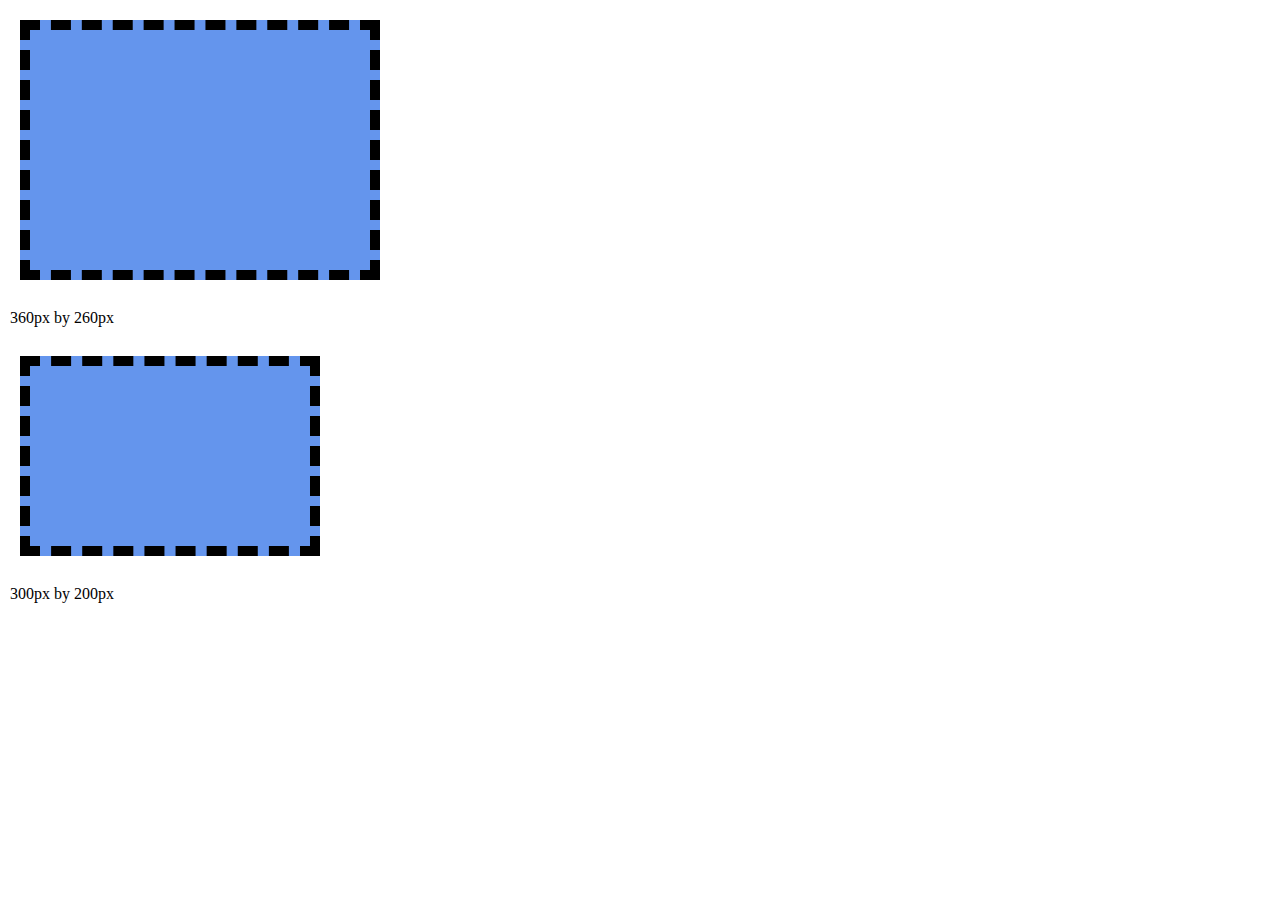
<file: exercise-1/index.html>
<!DOCTYPE html>
<html lang="en">

<head>
    <meta charset="UTF-8">
    <meta name="viewport" content="width=device-width, initial-scale=1.0">
    <title>Box-model-2-ex1</title>
    <link rel="stylesheet" href="assets/stylesheets/style.css">
</head>

<body>
    <div class="box">
    </div>

    <div>
        <p>360px by 260px</p>
    </div>

    <div class="box2"></div>
    <div>
        <p>300px by 200px</p>
    </div>
</body>

</html>
</file>
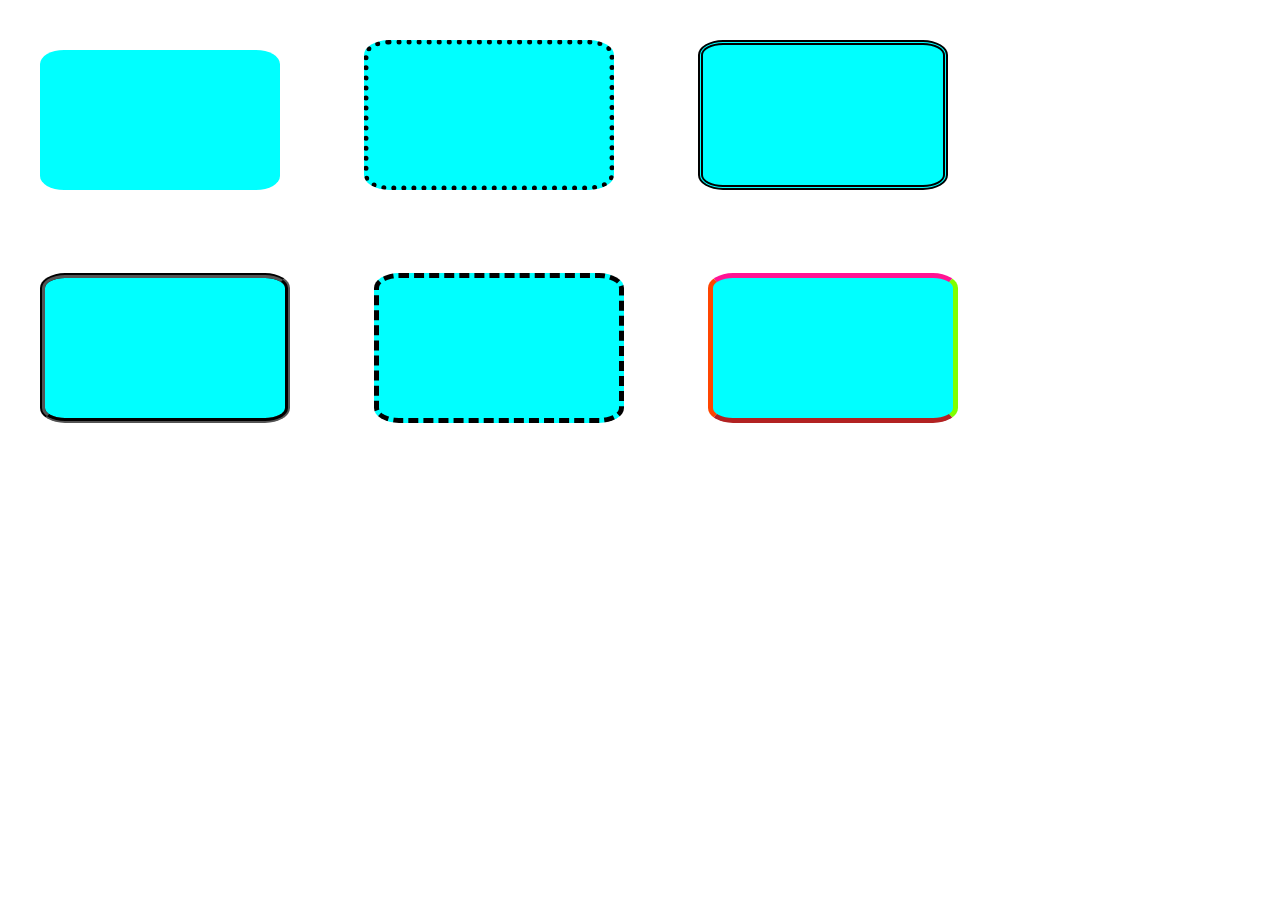
<file: exercise-2/index.html>
<!DOCTYPE html>
<html lang="en">

<head>
    <meta charset="UTF-8">
    <meta name="viewport" content="width=device-width, initial-scale=1.0">
    <title>Box-model-2-Ex2</title>
    <link rel="stylesheet" href="assets/stylesheets/style.css">
</head>

<body>
    <div class="box box1"></div>
    <div class="box box2"></div>
    <div class="box box3"></div>
    <div class="box box4"></div>
    <div class="box box5"></div>
    <div class="box box6"></div>
</body>

</html>
</file>
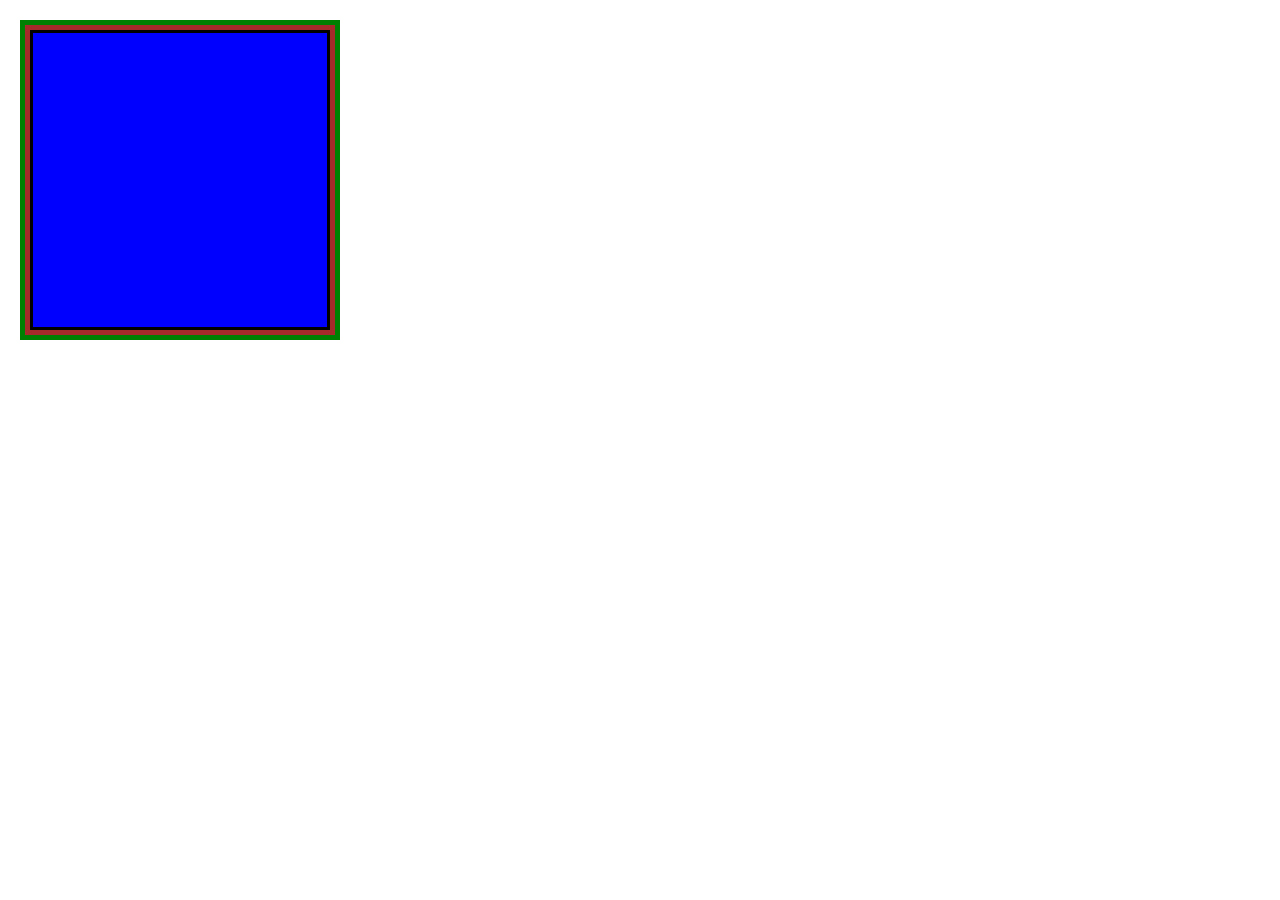
<file: exercise-3/index.html>
<!DOCTYPE html>
<html lang="en">

<head>
    <meta charset="UTF-8">
    <meta name="viewport" content="width=device-width, initial-scale=1.0">
    <title>Box-model-2-Ex3</title>
    <link rel="stylesheet" href="assets/stylesheets/style.css">
</head>

<body>
    <div class="box"></div>
</body>

</html>
</file>
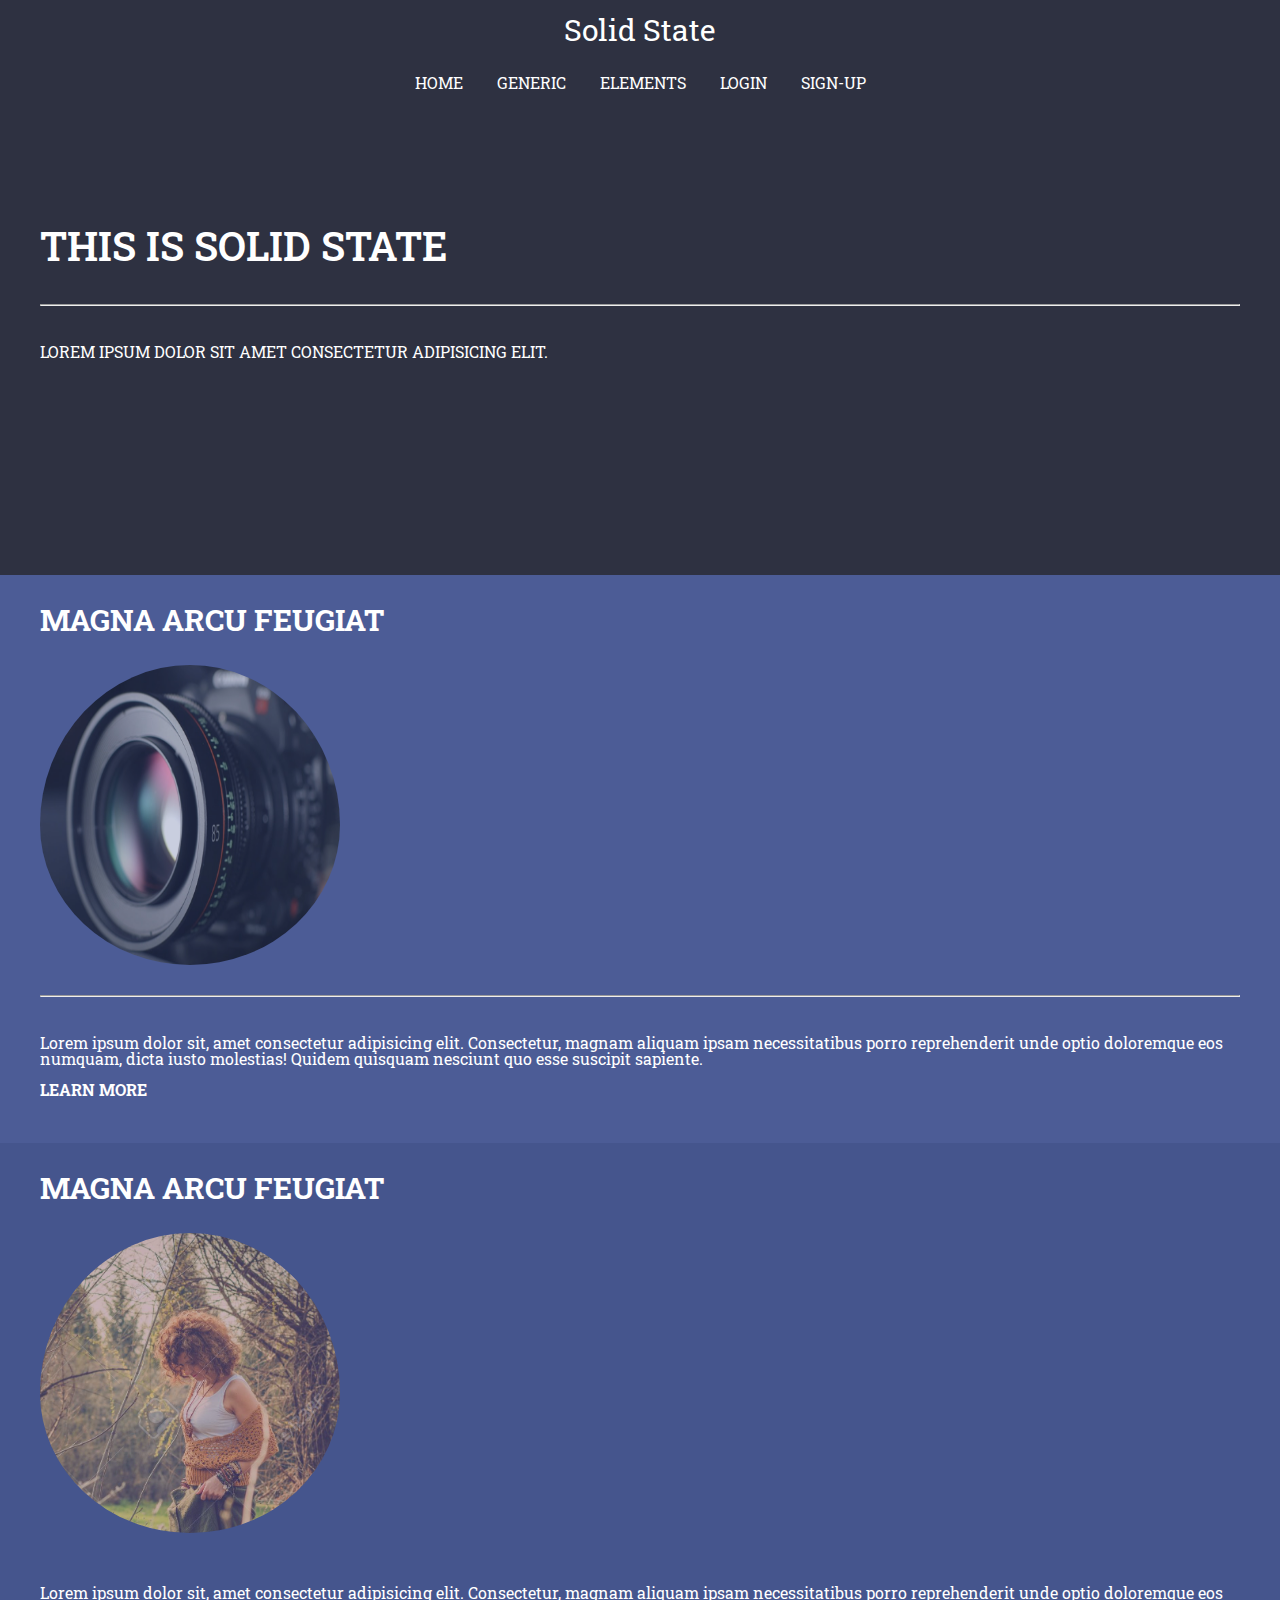
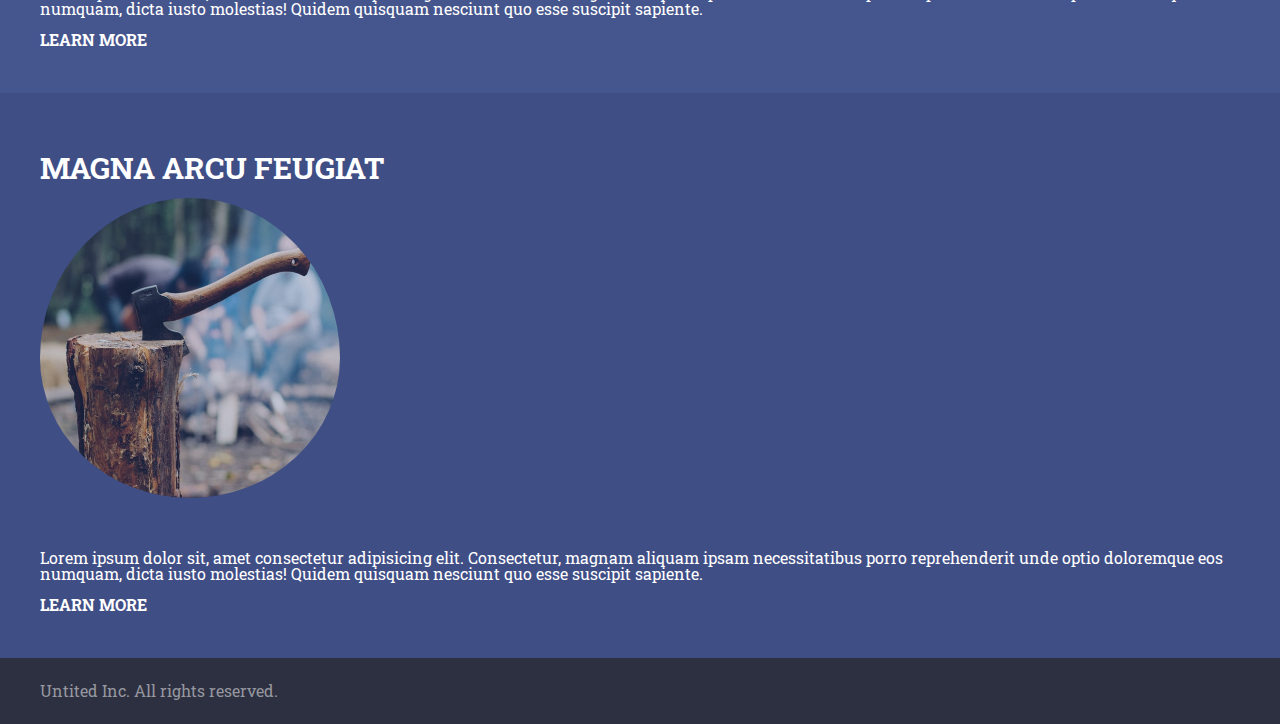
<file: pair-programming/index.html>
<!DOCTYPE html>
<html lang="en">

<head>
    <meta charset="UTF-8">
    <meta name="viewport" content="width=device-width, initial-scale=1.0">
    <title>Box-model-2-PP</title>
    <link rel="stylesheet" href="assets/stylesheets/style.css">

    <link href="https://fonts.googleapis.com/css?family=Roboto+Slab:400,500,600,700&display=swap" rel="stylesheet">

</head>

<body>

    <header>
        <div class="container">
            <h2 class="text">Solid State</h2>
            <nav class="top-nav">
                <a href="index.html" class="header-nav">Home</a>
                <a href="generic.html" class="header-nav">Generic</a>
                <a href="elements.html" class="header-nav">Elements</a>
                <a href="login.html" class="header-nav">Login</a>
                <a href="sign-up.html" class="header-nav">Sign-up</a>
            </nav>
        </div>

    </header>


    <main>
        <section class="primary-section">
            <div class="container">
                <h1 class="text primary">This is solid state</h1>
                <hr>
                <p class="text primary-para">Lorem ipsum dolor sit amet consectetur adipisicing elit.</p>
            </div>

        </section>

        <section class="section-two">
            <div class="container">
                <h3 class="text">Magna Arcu Feugiat</h3>
                <img src="assets/media/images/camera.jpeg" alt="Camera">
                <hr class="hr2">
                <p class="text bottom-sections">Lorem ipsum dolor sit, amet consectetur adipisicing elit. Consectetur, magnam aliquam ipsam necessitatibus porro reprehenderit unde optio doloremque eos numquam, dicta iusto molestias! Quidem quisquam nesciunt quo esse suscipit sapiente.</p>
                <nav>
                    <a href="learn-more.html" class="learn-more">Learn more</a></nav>
            </div>
        </section>

        <section class="section-three">
            <div class="container">
                <h3 class="text">Magna Arcu Feugiat</h3>
                <img src="assets/media/images/female-click.jpg" alt="Female in Nature">
                <p class="text bottom-sections">Lorem ipsum dolor sit, amet consectetur adipisicing elit. Consectetur, magnam aliquam ipsam necessitatibus porro reprehenderit unde optio doloremque eos numquam, dicta iusto molestias! Quidem quisquam nesciunt quo esse suscipit sapiente.</p>
                <nav>
                    <a href="learn-more.html" class="learn-more">Learn more</a></nav>
            </div>
        </section>

        <section class="section-four">
            <div class="container">
                <h3 class="text bottom-sections">Magna Arcu Feugiat</h3>
                <img src="assets/media/images/axe-wood.jpeg" alt="Axe in Wood">
                <p class="text bottom-sections">Lorem ipsum dolor sit, amet consectetur adipisicing elit. Consectetur, magnam aliquam ipsam necessitatibus porro reprehenderit unde optio doloremque eos numquam, dicta iusto molestias! Quidem quisquam nesciunt quo esse suscipit sapiente.</p>
                <nav>
                    <a href="learn-more.html" class="learn-more">Learn more</a></nav>
            </div>
        </section>

    </main>


    <footer>
        <div class="container">
            <p>Untited Inc. All rights reserved.</p>
        </div>
    </footer>

</body>

</html>
</file>
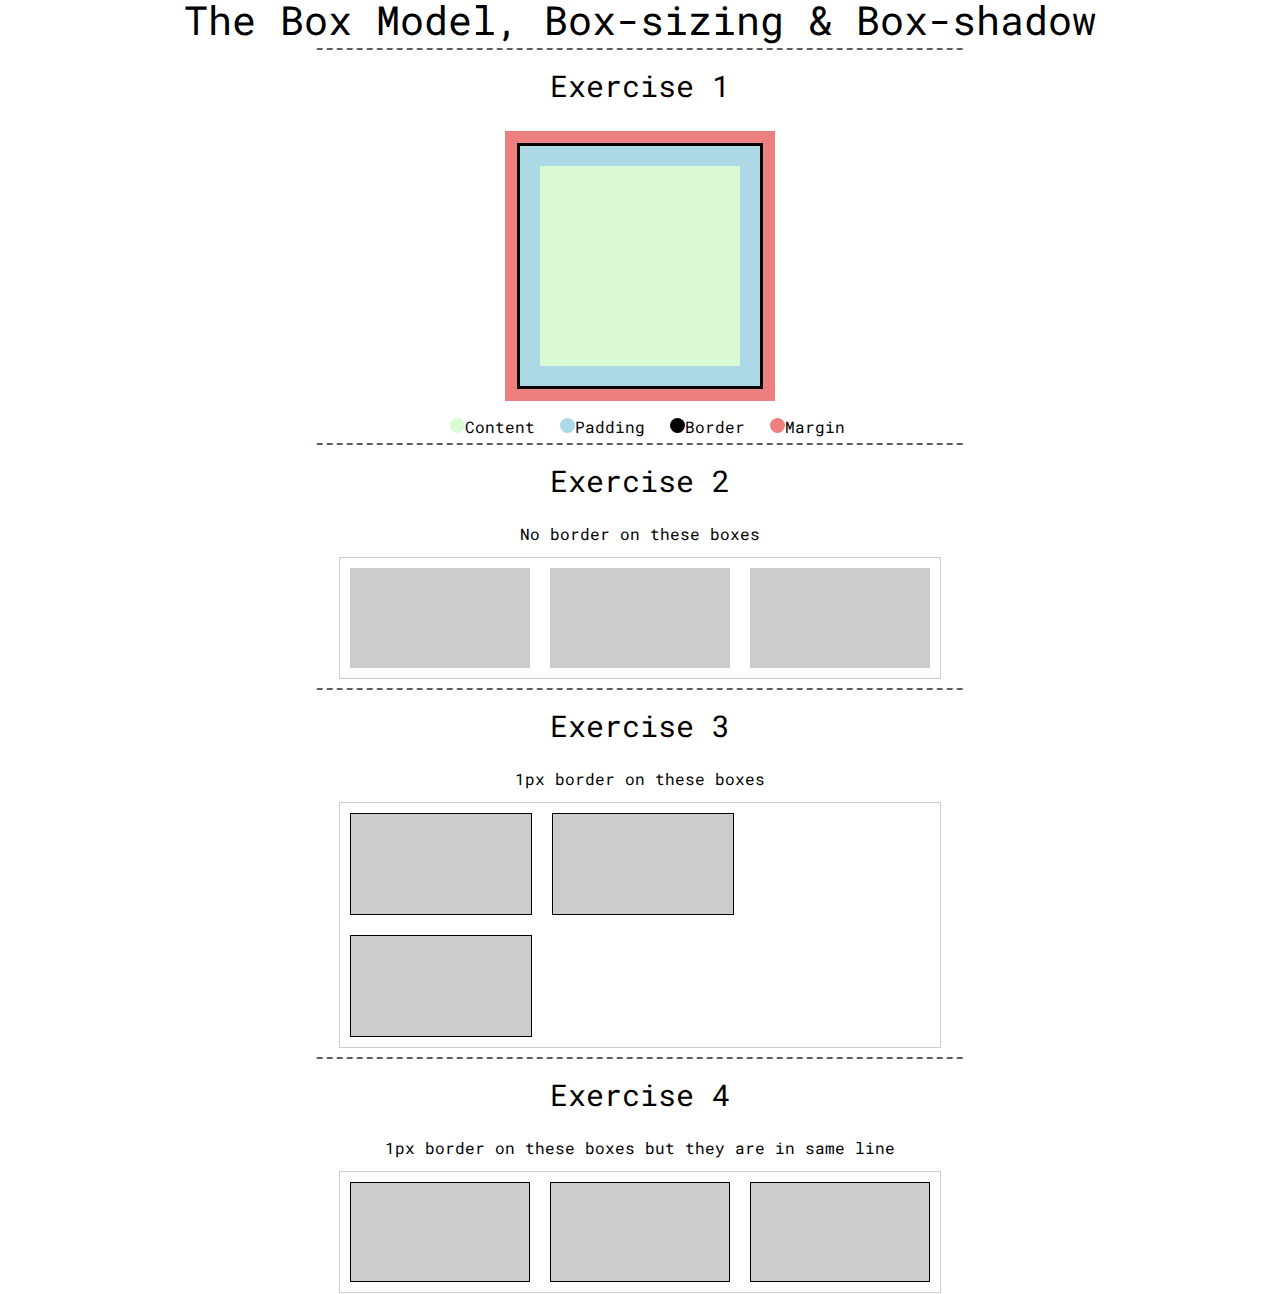
<file: project/index.html>
<!DOCTYPE html>
<html lang="en">

<head>
    <meta charset="UTF-8">
    <meta name="viewport" content="width=device-width, initial-scale=1.0">
    <title>Box-model-2-P1</title>
    <link rel="stylesheet" href="assets/stylesheets/style.css">

    <link href="https://fonts.googleapis.com/css?family=Roboto+Mono&display=swap" rel="stylesheet">

</head>

<header>
    <h1>The Box Model, Box-sizing & Box-shadow</h1>
    <div>-----------------------------------------------------------------</div>
</header>

<main>
    <section>
        <h2>Exercise 1</h2>
        <div class="box"></div>
        <ul>
            <li><span class="content"></span>Content</li>
            <li><span class="padding"></span>Padding</li>
            <li><span class="border"></span>Border</li>
            <li><span class="margin"></span>Margin</li>
        </ul>
    </section>
    <div>-----------------------------------------------------------------</div>
    <section class="no-border">
        <h2>Exercise 2</h2>
        <p>No border on these boxes</p>
        <div class="parent-box box2">
            <div class="child-box box2-child1"></div>
            <div class="child-box box2-child1"></div>
            <div class="child-box box2-child1"></div>
        </div>
    </section>
    <div>-----------------------------------------------------------------</div>
    <section>
        <h2>Exercise 3</h2>
        <p>1px border on these boxes</p>
        <div class="parent-box box3">
            <div class="child-box box3-child1"></div>
            <div class="child-box box3-child1"></div>
            <div class="child-box box3-child1"></div>
        </div>
    </section>
    <div>-----------------------------------------------------------------</div>
    <section>
        <h2>Exercise 4</h2>
        <p>1px border on these boxes but they are in same line</p>
        <div class="parent-box box4">
            <div class="child-box box4-child1"></div>
            <div class="child-box box4-child1"></div>
            <div class="child-box box4-child1"></div>
        </div>
    </section>
</main>

<body>

</body>

</html>
</file>
<file: exercise-1/assets/stylesheets/style.css>
/* http://meyerweb.com/eric/tools/css/reset/ 
   v2.0 | 20110126
   License: none (public domain)
*/

html,
body,
div,
span,
applet,
object,
iframe,
h1,
h2,
h3,
h4,
h5,
h6,
p,
blockquote,
pre,
a,
abbr,
acronym,
address,
big,
cite,
code,
del,
dfn,
em,
img,
ins,
kbd,
q,
s,
samp,
small,
strike,
strong,
sub,
sup,
tt,
var,
b,
u,
i,
center,
dl,
dt,
dd,
ol,
ul,
li,
fieldset,
form,
label,
legend,
table,
caption,
tbody,
tfoot,
thead,
tr,
th,
td,
article,
aside,
canvas,
details,
embed,
figure,
figcaption,
footer,
header,
hgroup,
menu,
nav,
output,
ruby,
section,
summary,
time,
mark,
audio,
video {
    margin: 0;
    padding: 0;
    border: 0;
    font-size: 100%;
    font: inherit;
    vertical-align: baseline;
}


/* HTML5 display-role reset for older browsers */

article,
aside,
details,
figcaption,
figure,
footer,
header,
hgroup,
menu,
nav,
section {
    display: block;
}

body {
    line-height: 1;
}

ol,
ul {
    list-style: none;
}

blockquote,
q {
    quotes: none;
}

blockquote:before,
blockquote:after,
q:before,
q:after {
    content: '';
    content: none;
}

table {
    border-collapse: collapse;
    border-spacing: 0;
}


/* Code Begins */

.box {
    width: 300px;
    height: 200px;
    padding: 20px;
    border: 10px dashed black;
    margin: 20px;
    background-color: cornflowerblue;
}

.box2 {
    width: 300px;
    height: 200px;
    padding: 20px;
    border: 10px dashed black;
    margin: 20px;
    box-sizing: border-box;
    background-color: cornflowerblue;
}

p {
    padding: 10px;
}
</file>
<file: exercise-2/assets/stylesheets/style.css>
/* http://meyerweb.com/eric/tools/css/reset/ 
   v2.0 | 20110126
   License: none (public domain)
*/

html,
body,
div,
span,
applet,
object,
iframe,
h1,
h2,
h3,
h4,
h5,
h6,
p,
blockquote,
pre,
a,
abbr,
acronym,
address,
big,
cite,
code,
del,
dfn,
em,
img,
ins,
kbd,
q,
s,
samp,
small,
strike,
strong,
sub,
sup,
tt,
var,
b,
u,
i,
center,
dl,
dt,
dd,
ol,
ul,
li,
fieldset,
form,
label,
legend,
table,
caption,
tbody,
tfoot,
thead,
tr,
th,
td,
article,
aside,
canvas,
details,
embed,
figure,
figcaption,
footer,
header,
hgroup,
menu,
nav,
output,
ruby,
section,
summary,
time,
mark,
audio,
video {
    margin: 0;
    padding: 0;
    border: 0;
    font-size: 100%;
    font: inherit;
    vertical-align: baseline;
}


/* HTML5 display-role reset for older browsers */

article,
aside,
details,
figcaption,
figure,
footer,
header,
hgroup,
menu,
nav,
section {
    display: block;
}

body {
    line-height: 1;
}

ol,
ul {
    list-style: none;
}

blockquote,
q {
    quotes: none;
}

blockquote:before,
blockquote:after,
q:before,
q:after {
    content: '';
    content: none;
}

table {
    border-collapse: collapse;
    border-spacing: 0;
}


/* CSS reset ends */

.box {
    width: 200px;
    height: 100px;
    padding: 20px;
    border: solid black 5px;
    margin: 40px;
    background-color: aqua;
    display: inline-block;
    border-radius: 10%;
}

.box1 {
    border-style: none;
}

.box2 {
    border-style: dotted;
}

.box3 {
    border-style: double;
}

.box4 {
    border-style: groove;
}

.box5 {
    border-style: dashed;
}

.box6 {
    border-top: solid 5px deeppink;
    border-left: solid 5px orangered;
    border-right: solid 5px chartreuse;
    border-bottom: solid 5px firebrick;
}
</file>
<file: exercise-3/assets/stylesheets/style.css>
/* http://meyerweb.com/eric/tools/css/reset/ 
   v2.0 | 20110126
   License: none (public domain)
*/

html,
body,
div,
span,
applet,
object,
iframe,
h1,
h2,
h3,
h4,
h5,
h6,
p,
blockquote,
pre,
a,
abbr,
acronym,
address,
big,
cite,
code,
del,
dfn,
em,
img,
ins,
kbd,
q,
s,
samp,
small,
strike,
strong,
sub,
sup,
tt,
var,
b,
u,
i,
center,
dl,
dt,
dd,
ol,
ul,
li,
fieldset,
form,
label,
legend,
table,
caption,
tbody,
tfoot,
thead,
tr,
th,
td,
article,
aside,
canvas,
details,
embed,
figure,
figcaption,
footer,
header,
hgroup,
menu,
nav,
output,
ruby,
section,
summary,
time,
mark,
audio,
video {
    margin: 0;
    padding: 0;
    border: 0;
    font-size: 100%;
    font: inherit;
    vertical-align: baseline;
}


/* HTML5 display-role reset for older browsers */

article,
aside,
details,
figcaption,
figure,
footer,
header,
hgroup,
menu,
nav,
section {
    display: block;
}

body {
    line-height: 1;
}

ol,
ul {
    list-style: none;
}

blockquote,
q {
    quotes: none;
}

blockquote:before,
blockquote:after,
q:before,
q:after {
    content: '';
    content: none;
}

table {
    border-collapse: collapse;
    border-spacing: 0;
}

.box {
    width: 300px;
    height: 300px;
    padding: 30px;
    margin: 30px;
    border: 3px solid black;
    outline: 5px solid brown;
    background-color: blue;
    box-sizing: border-box;
    box-shadow: 0px 0px 0px 10px green;
}
</file>
<file: pair-programming/assets/stylesheets/style.css>
/* http://meyerweb.com/eric/tools/css/reset/ 
   v2.0 | 20110126
   License: none (public domain)
*/

html,
body,
div,
span,
applet,
object,
iframe,
h1,
h2,
h3,
h4,
h5,
h6,
p,
blockquote,
pre,
a,
abbr,
acronym,
address,
big,
cite,
code,
del,
dfn,
em,
img,
ins,
kbd,
q,
s,
samp,
small,
strike,
strong,
sub,
sup,
tt,
var,
b,
u,
i,
center,
dl,
dt,
dd,
ol,
ul,
li,
fieldset,
form,
label,
legend,
table,
caption,
tbody,
tfoot,
thead,
tr,
th,
td,
article,
aside,
canvas,
details,
embed,
figure,
figcaption,
footer,
header,
hgroup,
menu,
nav,
output,
ruby,
section,
summary,
time,
mark,
audio,
video {
    margin: 0;
    padding: 0;
    border: 0;
    font-size: 100%;
    font: inherit;
    vertical-align: baseline;
}


/* HTML5 display-role reset for older browsers */

article,
aside,
details,
figcaption,
figure,
footer,
header,
hgroup,
menu,
nav,
section {
    display: block;
}

body {
    line-height: 1;
}

ol,
ul {
    list-style: none;
}

blockquote,
q {
    quotes: none;
}

blockquote:before,
blockquote:after,
q:before,
q:after {
    content: '';
    content: none;
}

table {
    border-collapse: collapse;
    border-spacing: 0;
}


/* CSS Reset Ends */


/* Global  */

.container {
    width: 1200px;
    margin: 0 auto;
    text-align: left;
}

body {
    font-family: 'Roboto Slab';
}

.text {
    color: white;
}

a {
    color: white;
    text-decoration: none;
    text-align: center;
    display: inline-block;
    text-transform: uppercase;
    font-style: normal;
}

.learn-more {
    text-transform: uppercase;
    font-weight: bold;
    text-align: left;
    padding-bottom: 15px;
}

img {
    height: 300px;
    width: 300px;
    border-radius: 50%;
    padding-bottom: 20px;
    opacity: 70%;
}

.bottom-sections {
    padding-top: 30px;
    padding-bottom: 15px;
}

hr {
    background-color: #414351;
}

h3 {
    text-transform: uppercase;
    font-weight: bold;
    padding-bottom: 30px;
    font-size: 30px;
}


/* HEADER */

header {
    background-color: #2e3141;
}

h2 {
    font-size: 30px;
    padding: 15px;
    text-align: center;
}

.top-nav {
    text-align: center;
}

.header-nav {
    padding: 15px;
}


/* SECTION ONE */

.primary {
    font-size: 40px;
    background-color: #2e3141;
    font-weight: 600;
}

.primary-section {
    padding-top: 120px;
    background-color: #2e3141;
}

h1 {
    padding-bottom: 30px;
    text-transform: uppercase;
}

.primary-para {
    padding-top: 30px;
    padding-bottom: 215px;
    text-transform: uppercase;
}


/* SECTION TWO */

.section-two {
    background-color: #4c5c96;
    padding: 30px;
}


/* SECTION THREE */

.section-three {
    background-color: #45558d;
    padding: 30px;
}


/* SECTION FOUR */

.section-four {
    background-color: #3f4e85;
    padding: 30px;
}


/* FOOTER */

footer {
    background-color: #2d3040;
    color: #95979f;
    padding-top: 25px;
    padding-bottom: 25px;
}
</file>
<file: project/assets/stylesheets/style.css>
/* http://meyerweb.com/eric/tools/css/reset/ 
   v2.0 | 20110126
   License: none (public domain)
*/
            
            html,
            body,
            div,
            span,
            applet,
            object,
            iframe,
            h1,
            h2,
            h3,
            h4,
            h5,
            h6,
            p,
            blockquote,
            pre,
            a,
            abbr,
            acronym,
            address,
            big,
            cite,
            code,
            del,
            dfn,
            em,
            img,
            ins,
            kbd,
            q,
            s,
            samp,
            small,
            strike,
            strong,
            sub,
            sup,
            tt,
            var,
            b,
            u,
            i,
            center,
            dl,
            dt,
            dd,
            ol,
            ul,
            li,
            fieldset,
            form,
            label,
            legend,
            table,
            caption,
            tbody,
            tfoot,
            thead,
            tr,
            th,
            td,
            article,
            aside,
            canvas,
            details,
            embed,
            figure,
            figcaption,
            footer,
            header,
            hgroup,
            menu,
            nav,
            output,
            ruby,
            section,
            summary,
            time,
            mark,
            audio,
            video {
                margin: 0;
                padding: 0;
                border: 0;
                font-size: 100%;
                font: inherit;
                vertical-align: baseline;
            }
            /* HTML5 display-role reset for older browsers */
            
            article,
            aside,
            details,
            figcaption,
            figure,
            footer,
            header,
            hgroup,
            menu,
            nav,
            section {
                display: block;
            }
            
            body {
                line-height: 1;
            }
            
            ol,
            ul {
                list-style: none;
            }
            
            blockquote,
            q {
                quotes: none;
            }
            
            blockquote:before,
            blockquote:after,
            q:before,
            q:after {
                content: '';
                content: none;
            }
            
            table {
                border-collapse: collapse;
                border-spacing: 0;
            }
            /* CSS reset ends */
            /* Global */
            
            body {
                font-family: 'Roboto Mono';
                text-align: center;
            }
            
            h1 {
                font-size: 40px;
            }
            
            h2 {
                font-size: 30px;
                padding-top: 15px;
                padding-bottom: 15px;
            }
            
            p {
                padding-top: 15px;
                padding-bottom: 15px;
            }
            /* Exercise1 */
            
            li {
                display: inline-block;
                padding-left: 15px;
            }
            
            .box {
                display: inline-block;
                height: 200px;
                width: 200px;
                margin: 30px;
                background-color: #DAFAD4;
                border: solid #ADD8E6 20px;
                outline: solid black 3px;
                box-shadow: 0px 0px 0px 15px #ED7F80;
            }
            
            span {
                width: 15px;
                height: 15px;
                border-radius: 50%;
            }
            
            .content {
                background-color: #DAFAD4;
                display: inline-block;
            }
            
            .padding {
                background-color: #ADD8E6;
                display: inline-block;
            }
            
            .border {
                background-color: black;
                display: inline-block;
            }
            
            .margin {
                background-color: #ED7F80;
                display: inline-block;
            }
            /* Exercise2 */
            
            .parent-box {
                width: 600px;
                display: inline-block;
                border: solid 1px #CCCCCC;
                font-size: 0px;
            }
            
            .child-box {
                width: 180px;
                height: 100px;
                background-color: #cccccc;
                display: inline-block;
                margin: 10px;
            }
            
            .box2-child1 {
                box-sizing: border-box;
            }
            
            .box3 {
                text-align: left;
            }
            
            .box3-child1 {
                box-sizing: content-box;
                border: solid black 1px;
            }
            
            .box4-child1 {
                border: solid black 1px;
                box-sizing: border-box;
            }
</file>
